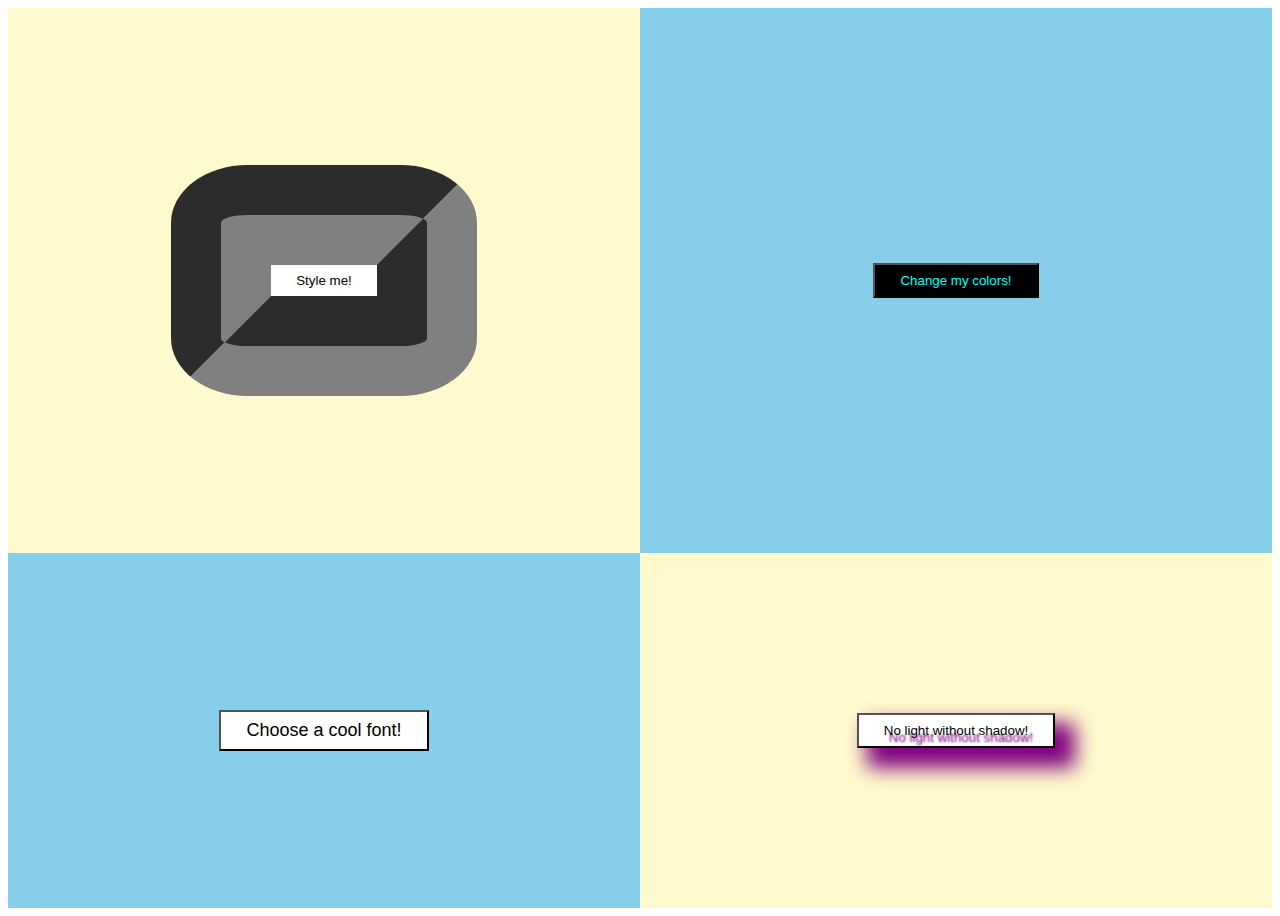
<file: css-basics_button-styles/index.html>
<!DOCTYPE html>
<html lang="en">
  <head>
    <meta charset="utf-8" />
    <meta
      name="viewport"
      content="width=device-width, initial-scale=1, shrink-to-fit=no"
    />
    <title>HTML & CSS</title>
    <link rel="stylesheet" href="./css/styles.css" />
  </head>
  <body>
    <!-- Don't worry about the HTML, you don't need to change anything here -->
    <section><button class="button1">Style me!</button></section>
    <section class="skyblue">
      <button class="button2">Change my colors!</button>
    </section>
    <section class="skyblue">
      <button class="button3">Choose a cool font!</button>
    </section>
    <section><button class="button4">No light without shadow!</button></section>
  </body>
</html>
</file>
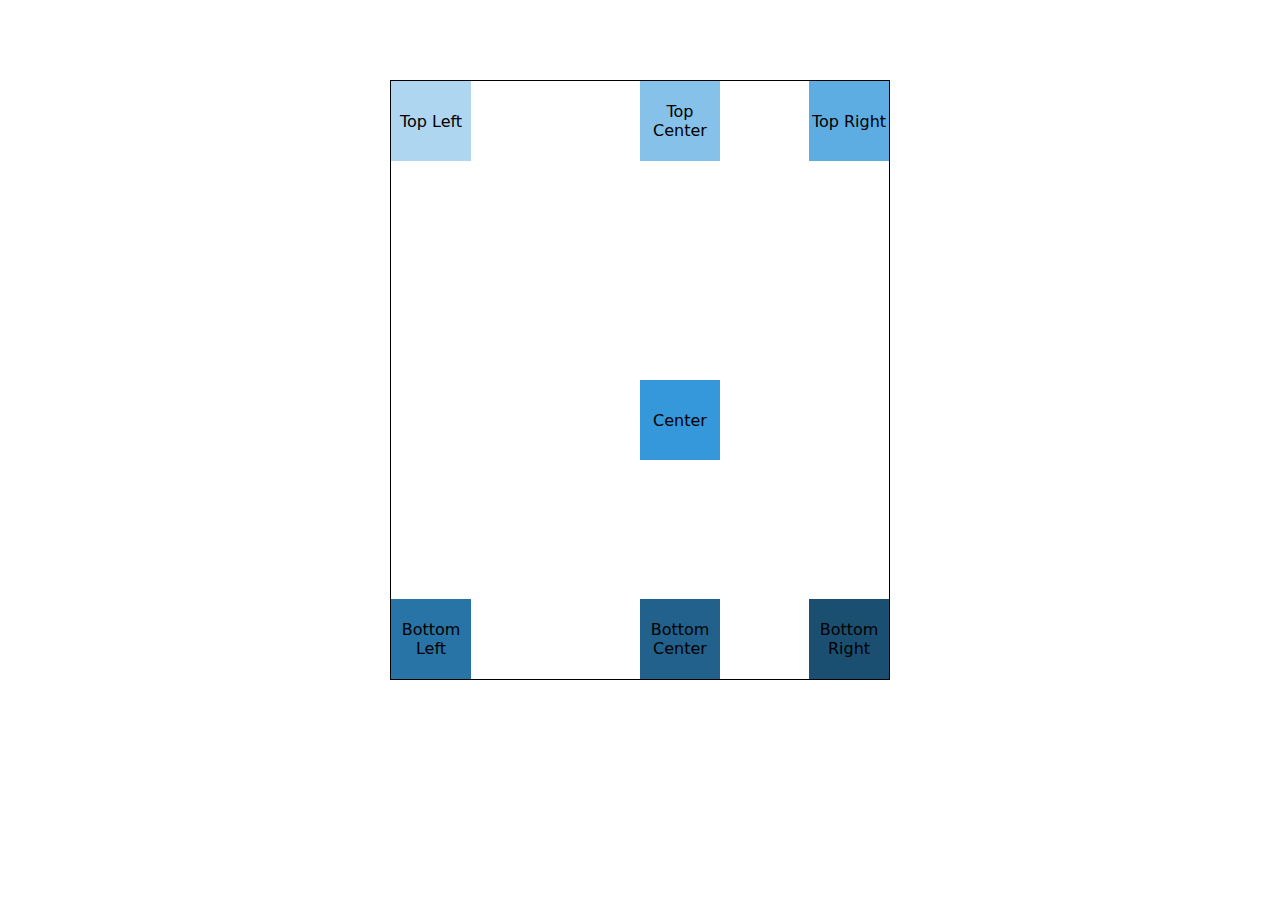
<file: css-positioning_absolute/index.html>
<!DOCTYPE html>
<html lang="en">
  <head>
    <meta charset="utf-8" />
    <meta
      name="viewport"
      content="width=device-width, initial-scale=1, shrink-to-fit=no"
    />
    <title>HTML & CSS</title>
    <link rel="stylesheet" href="./css/styles.css" />
  </head>
  <body>
    <!-- You do not need to change the HTML code for this exercise! -->
    <main>
      <div class="box box--top-left">Top Left</div>
      <div class="box box--top-center">Top Center</div>
      <div class="box box--top-right">Top Right</div>
      <div class="box box--center">Center</div>
      <div class="box box--bottom-left">Bottom Left</div>
      <div class="box box--bottom-center">Bottom Center</div>
      <div class="box box--bottom-right">Bottom Right</div>
    </main>
  </body>
</html>
</file>
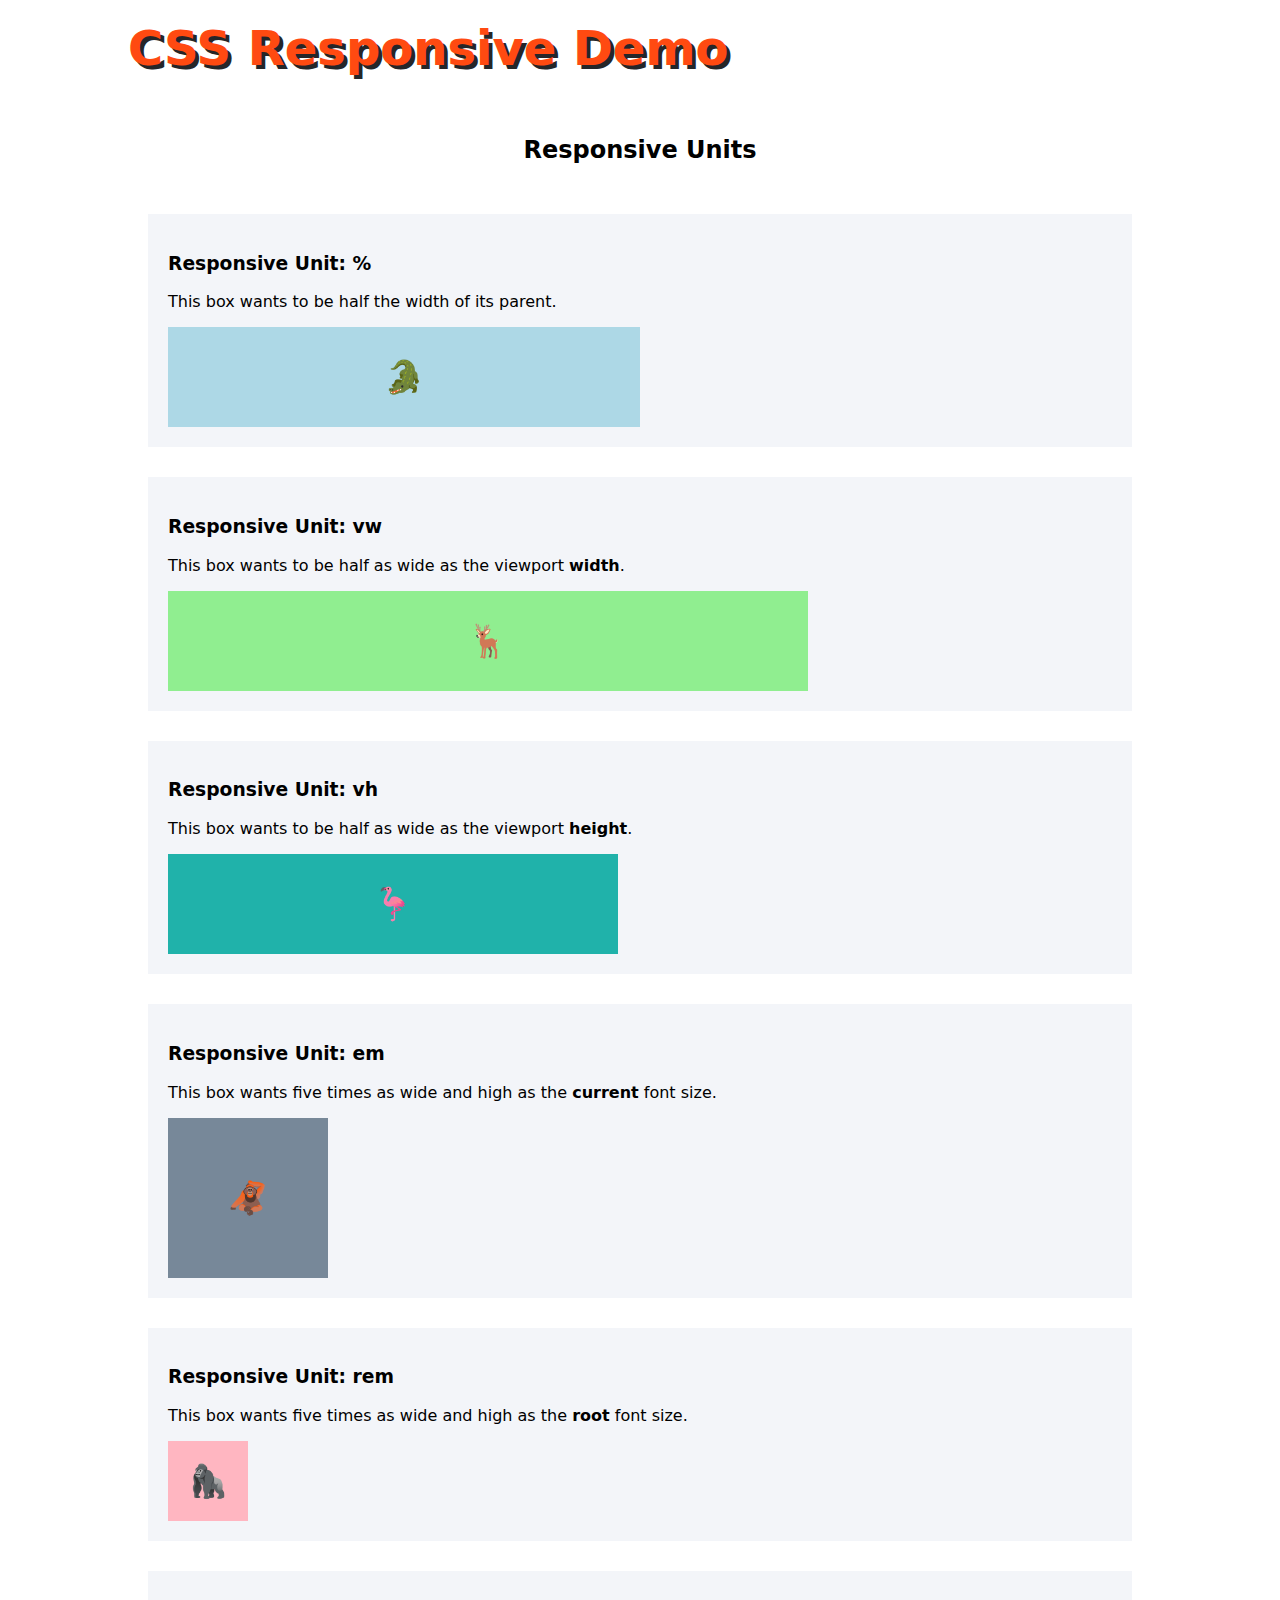
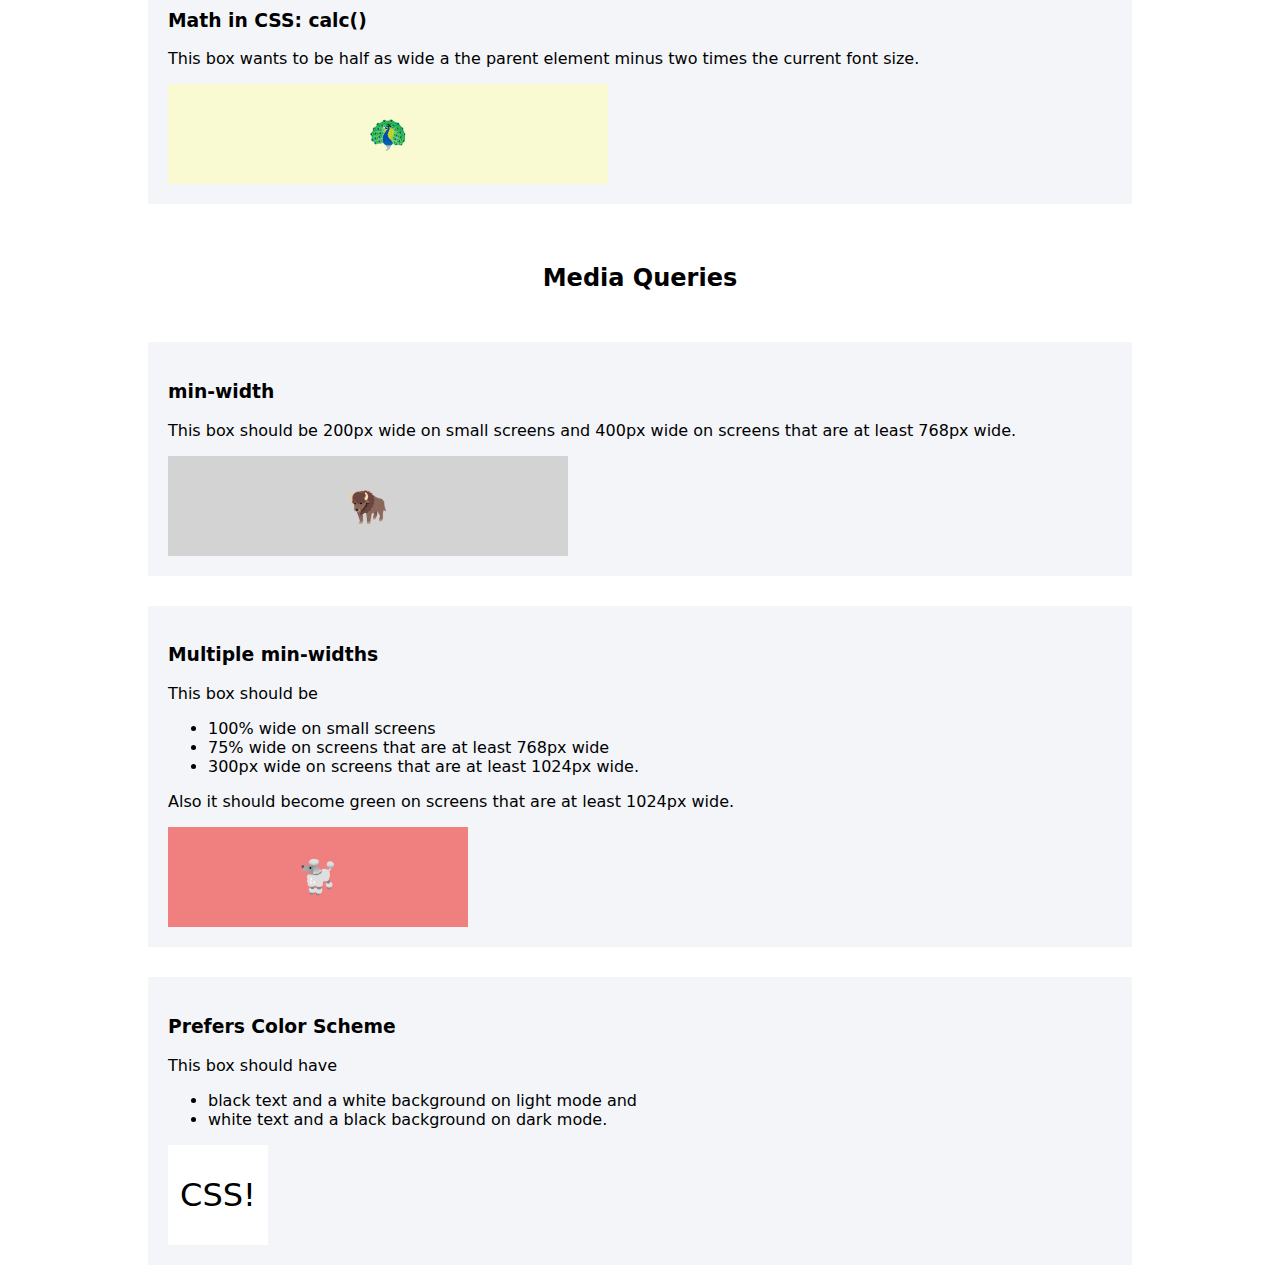
<file: css-responsive-demo/index.html>
<!DOCTYPE html>
<html lang="en">
  <head>
    <meta charset="utf-8" />
    <meta
      name="viewport"
      content="width=device-width, initial-scale=1, shrink-to-fit=no"
    />
    <title>HTML & CSS</title>
    <link rel="stylesheet" href="./css/styles.css" />
  </head>
  <body>
    <main>
      <h1>CSS Responsive Demo</h1>

      <section class="playground">
        <h2>Responsive Units</h2>
        <section class="section">
          <h3>Responsive Unit: %</h3>
          <p>This box wants to be half the width of its parent.</p>
          <div class="box box--percent">🐊</div>
        </section>

        <section class="section">
          <h3>Responsive Unit: vw</h3>
          <p>This box wants to be half as wide as the viewport <b>width</b>.</p>
          <div class="box box--vw">🦌</div>
        </section>

        <section class="section">
          <h3>Responsive Unit: vh</h3>
          <p>
            This box wants to be half as wide as the viewport <b>height</b>.
          </p>
          <div class="box box--vh">🦩</div>
        </section>

        <section class="section">
          <h3>Responsive Unit: em</h3>
          <p>
            This box wants five times as wide and high as the
            <b>current</b> font size.
          </p>
          <div class="box box--em">🦧</div>
        </section>

        <section class="section">
          <h3>Responsive Unit: rem</h3>
          <p>
            This box wants five times as wide and high as the <b>root</b> font
            size.
          </p>
          <div class="box box--rem">🦍</div>
        </section>

        <section class="section">
          <h3>Math in CSS: calc()</h3>
          <p>
            This box wants to be half as wide a the parent element minus two
            times the current font size.
          </p>
          <div class="box box--calc">🦚</div>
        </section>
      </section>
      <section class="playground">
        <h2>Media Queries</h2>

        <section class="section">
          <h3>min-width</h3>
          <p>
            This box should be 200px wide on small screens and 400px wide on
            screens that are at least 768px wide.
          </p>
          <div class="box box--min-width">🦬</div>
        </section>

        <section class="section">
          <h3>Multiple min-widths</h3>
          <p>This box should be</p>
          <ul>
            <li>100% wide on small screens</li>
            <li>75% wide on screens that are at least 768px wide</li>
            <li>300px wide on screens that are at least 1024px wide.</li>
          </ul>
          <p>
            Also it should become green on screens that are at least 1024px
            wide.
          </p>
          <div class="box box--min-width-2">🐩</div>
        </section>

        <section class="section">
          <h3>Prefers Color Scheme</h3>
          <p>This box should have</p>
          <ul>
            <li>black text and a white background on light mode and</li>
            <li>white text and a black background on dark mode.</li>
          </ul>
          <div class="box box--color-scheme">CSS!</div>
        </section>
      </section>
    </main>
  </body>
</html>
</file>
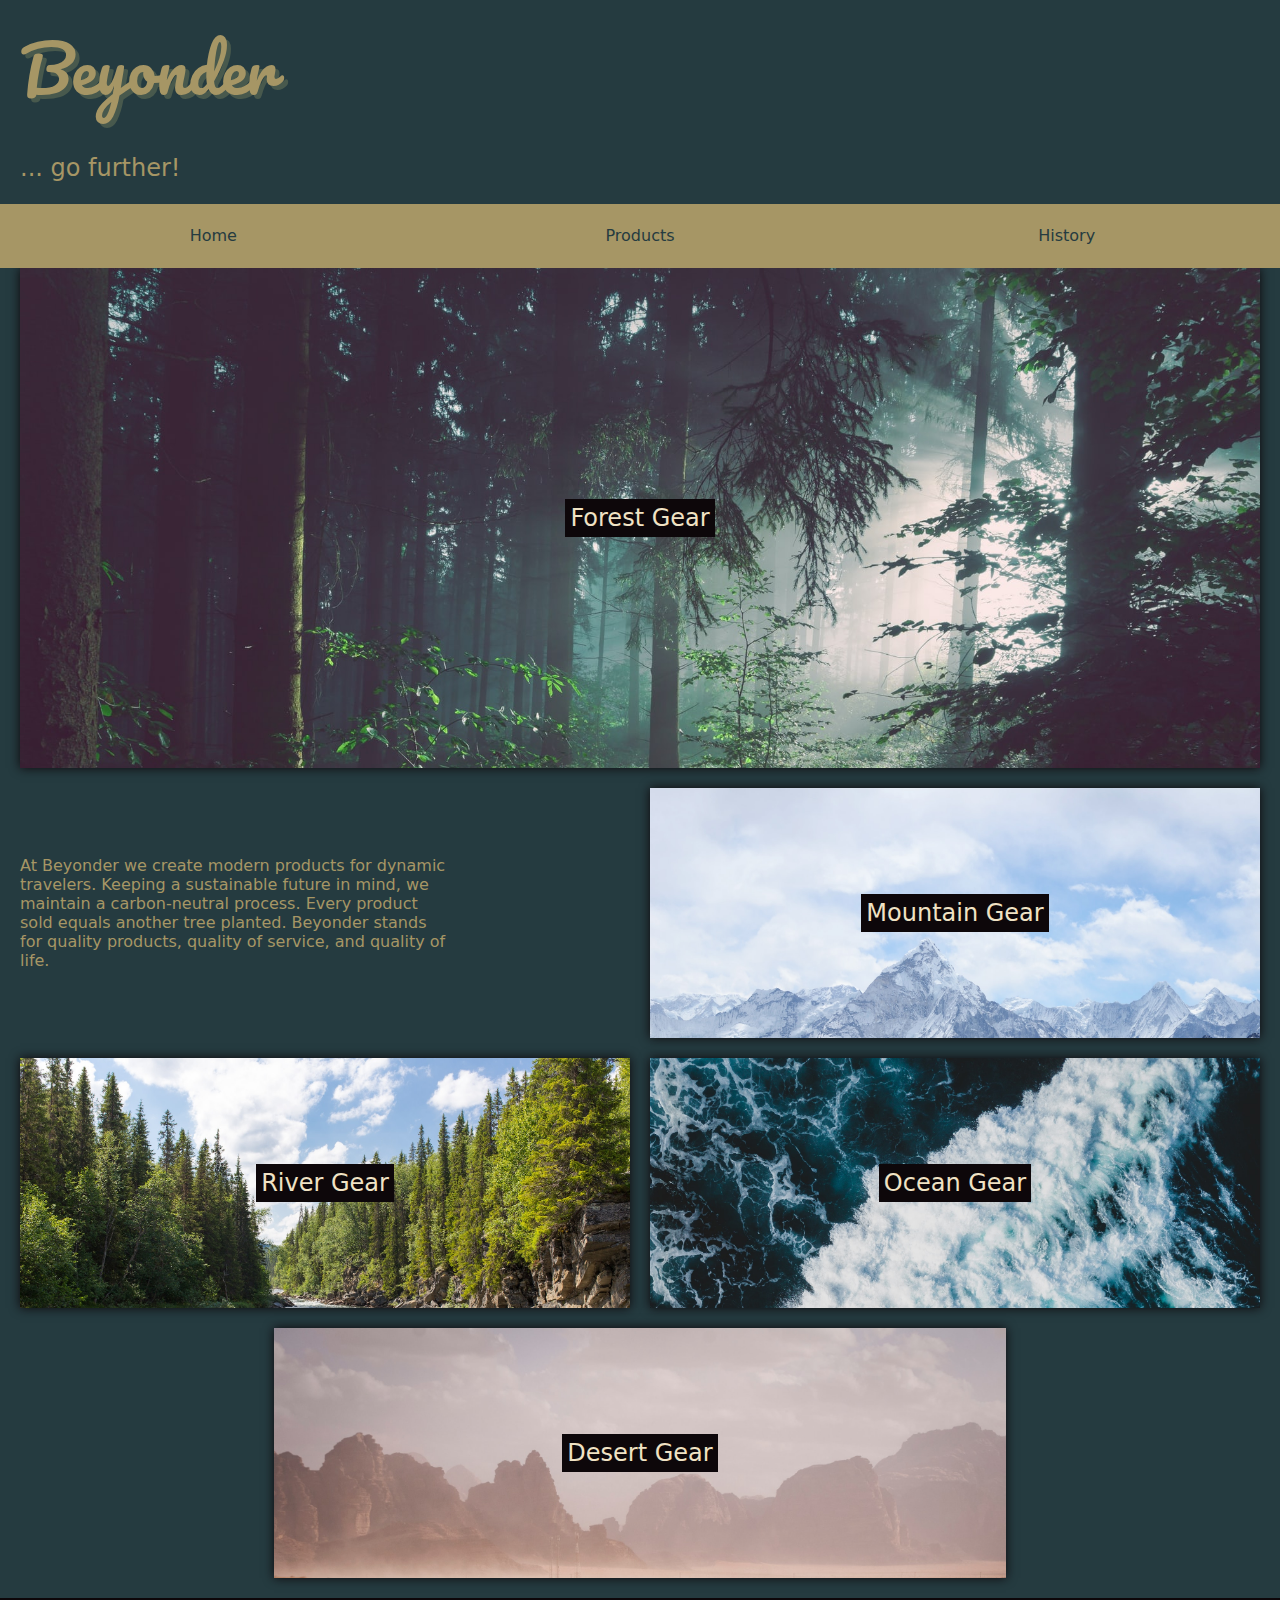
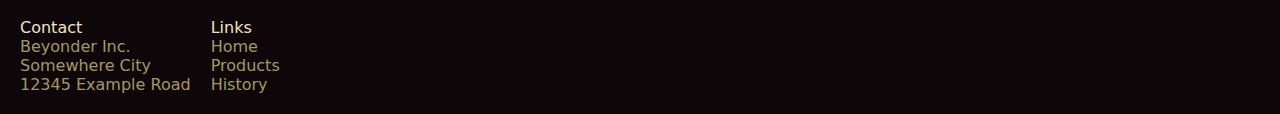
<file: css-responsive_responsive-website/index.html>
<!DOCTYPE html>
<html lang="en">
  <head>
    <meta charset="utf-8" />
    <meta
      name="viewport"
      content="width=device-width, initial-scale=1, shrink-to-fit=no"
    />
    <title>HTML & CSS</title>
    <link rel="stylesheet" href="./css/styles.css" />
  </head>
  <body>
    <header class="main-header">
      <p class="header-brand">Beyonder</p>
      <p class="header-text">... go further!</p>
    </header>
    <nav class="navbar">
      <a class="navbar-link" href="#">Home</a>
      <a class="navbar-link" href="#">Products</a>
      <a class="navbar-link" href="#">History</a>
    </nav>
    <main class="main-content">
      <section class="card-section">
        <article class="product-card --forest">
          <a class="card-title" href="#">Forest Gear</a>
        </article>
        <p class="intro-text">
          At Beyonder we create modern products for dynamic travelers. Keeping a
          sustainable future in mind, we maintain a carbon-neutral process.
          Every product sold equals another tree planted. Beyonder stands for
          quality products, quality of service, and quality of life.
        </p>
        <article class="product-card --mountain">
          <a class="card-title" href="#">Mountain Gear</a>
        </article>
        <article class="product-card --river">
          <a class="card-title" href="#">River Gear</a>
        </article>
        <article class="product-card --ocean">
          <a class="card-title" href="#">Ocean Gear</a>
        </article>
        <article class="product-card --desert">
          <a class="card-title" href="#">Desert Gear</a>
        </article>
      </section>
    </main>
    <footer class="main-footer">
      <div class="contact-details">
        <p>Contact</p>
        <p>Beyonder Inc.</p>
        <p>Somewhere City</p>
        <p>12345 Example Road</p>
      </div>
      <nav class="footer-nav">
        <p>Links</p>
        <a class="footer-link" href="#">Home</a>
        <a class="footer-link" href="#">Products</a>
        <a class="footer-link" href="#">History</a>
      </nav>
    </footer>
  </body>
</html>
</file>
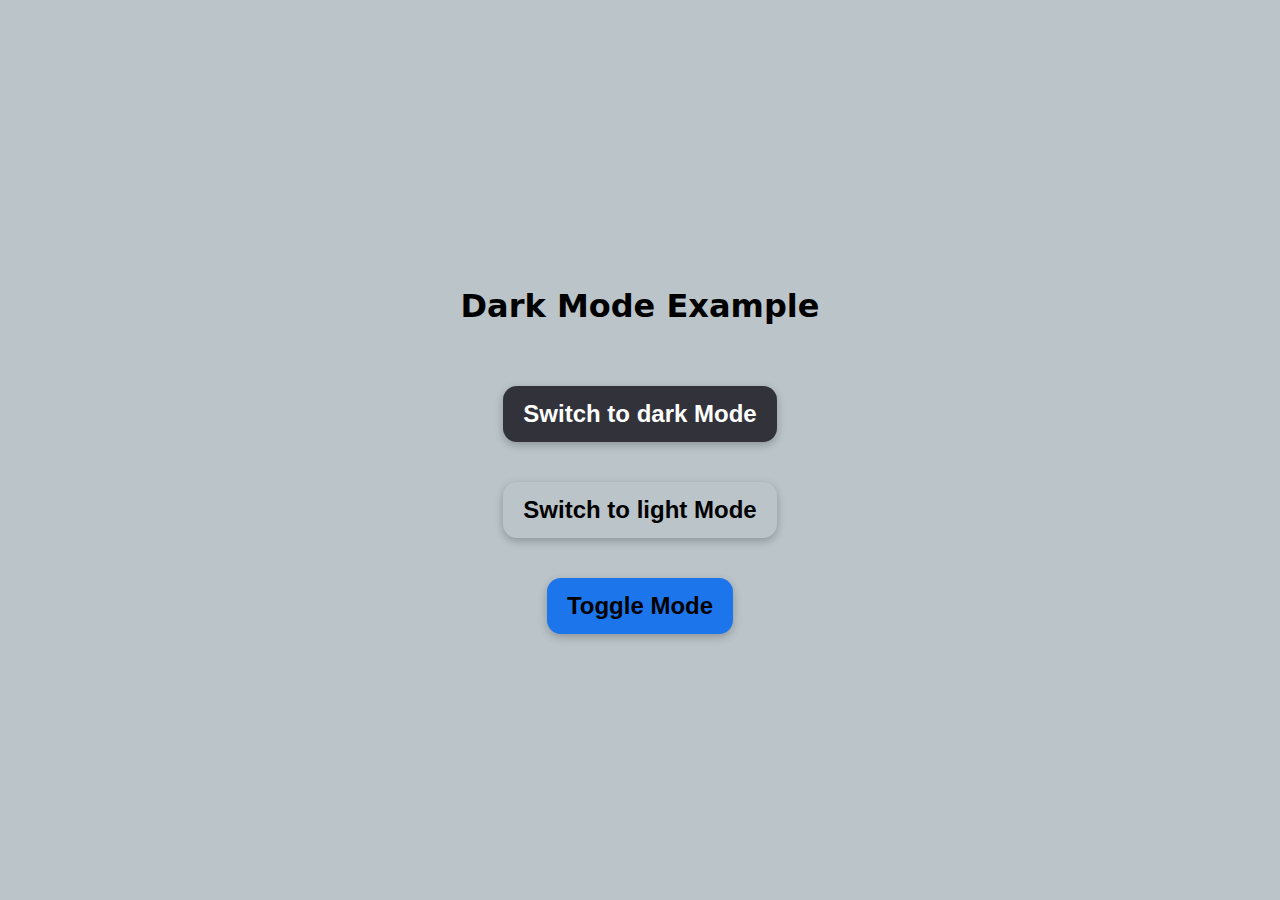
<file: js-basics_dark-mode/index.html>
<!DOCTYPE html>
<html lang="en">
  <head>
    <meta charset="utf-8" />
    <meta
      name="viewport"
      content="width=device-width, initial-scale=1, shrink-to-fit=no"
    />
    <title>HTML & CSS & JS</title>
    <link rel="stylesheet" href="./css/styles.css" />
  </head>
  <body data-js="body">
    <h1>Dark Mode Example</h1>
    <button class="button button--dark" data-js="dark-mode-button">
      Switch to dark Mode
    </button>
    <button class="button button--light" data-js="light-mode-button">
      Switch to light Mode
    </button>
    <button class="button button--toggle" data-js="toggle-button">
      Toggle Mode
    </button>
  </body>
  <script src="./js/index.js"></script>
</html>
</file>
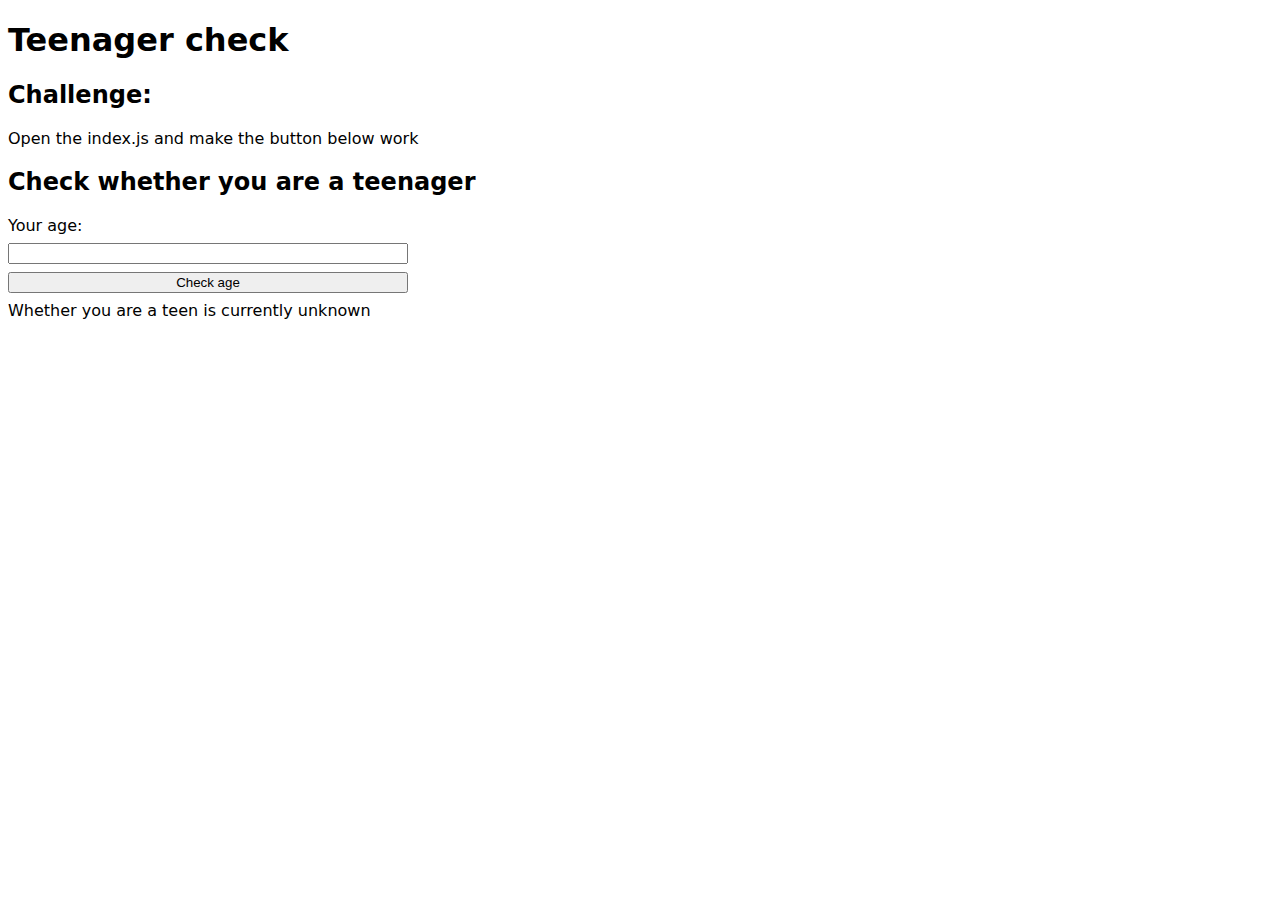
<file: js-conditions-and-booleans/index.html>
<!DOCTYPE html>
<html lang="en">
  <head>
    <meta charset="utf-8" />
    <meta
      name="viewport"
      content="width=device-width, initial-scale=1, shrink-to-fit=no"
    />
    <title>Teenager check</title>
    <link rel="stylesheet" href="./css/styles.css" />
    <script src="./js/index.js" defer></script>
  </head>
  <body>
    <header>
      <h1>Teenager check</h1>
    </header>
    <main>
      <h2>Challenge:</h2>
      <p>Open the index.js and make the button below work</p>
      <h2 id="teenager-check-heading">Check whether you are a teenager</h2>
      <form aria-labelledby="teenager-check-heading">
        <label for="age">Your age:</label>
        <input data-js="age-input" id="age" type="number" />
        <button data-js="age-button" type="button">Check age</button>
        <output data-js="age-output">Whether you are a teen is currently unknown</output>
      </form>
    </main>
  </body>
</html>
</file>
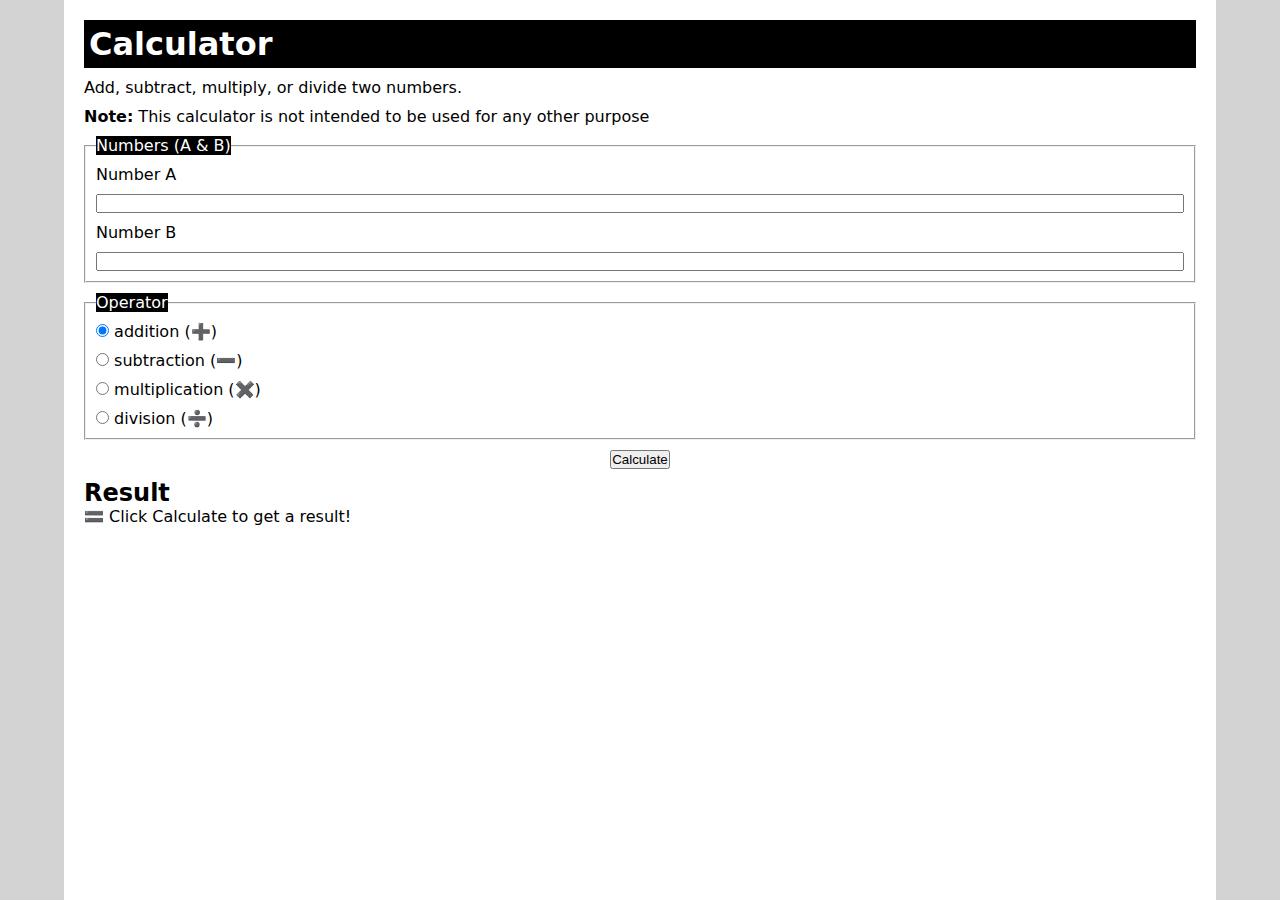
<file: js-forms_calculator/index.html>
<!DOCTYPE html>
<html lang="en">
  <head>
    <meta charset="utf-8" />
    <meta
      name="viewport"
      content="width=device-width, initial-scale=1, shrink-to-fit=no"
    />
    <title>HTML Forms</title>
    <link rel="stylesheet" href="./css/styles.css" />
    <script src="./js/index.js" defer></script>
  </head>
  <body>
    <main>
      <h1>Calculator</h1>
      <p>Add, subtract, multiply, or divide two numbers.</p>
      <p>
        <strong>Note:</strong> This calculator is not intended to be used for
        any other purpose
      </p>
      <form data-js="form">
        <fieldset>
          <legend>Numbers (A & B)</legend>

          <label for="number-a">Number A</label>
          <input type="number" name="numberA" id="number-a" />

          <label for="number-b">Number B</label>
          <input type="number" name="numberB" id="number-b" />
        </fieldset>

        <fieldset>
          <legend>Operator</legend>

          <label for="addition">
            <input
              type="radio"
              name="operator"
              id="addition"
              value="addition"
              checked
            />
            addition (➕)
          </label>

          <label for="subtraction">
            <input
              type="radio"
              name="operator"
              id="subtraction"
              value="subtraction"
            />
            subtraction (➖)
          </label>

          <label for="multiplication">
            <input
              type="radio"
              name="operator"
              id="multiplication"
              value="multiplication"
            />
            multiplication (✖️)
          </label>

          <label for="division">
            <input
              type="radio"
              name="operator"
              id="division"
              value="division"
            />
            division (➗)
          </label>
        </fieldset>

        <button type="submit">Calculate</button>
      </form>
      <section>
        <h2>Result</h2>
        <p>🟰 <span data-js="result">Click Calculate to get a result!</span></p>
      </section>
    </main>
  </body>
</html>
</file>
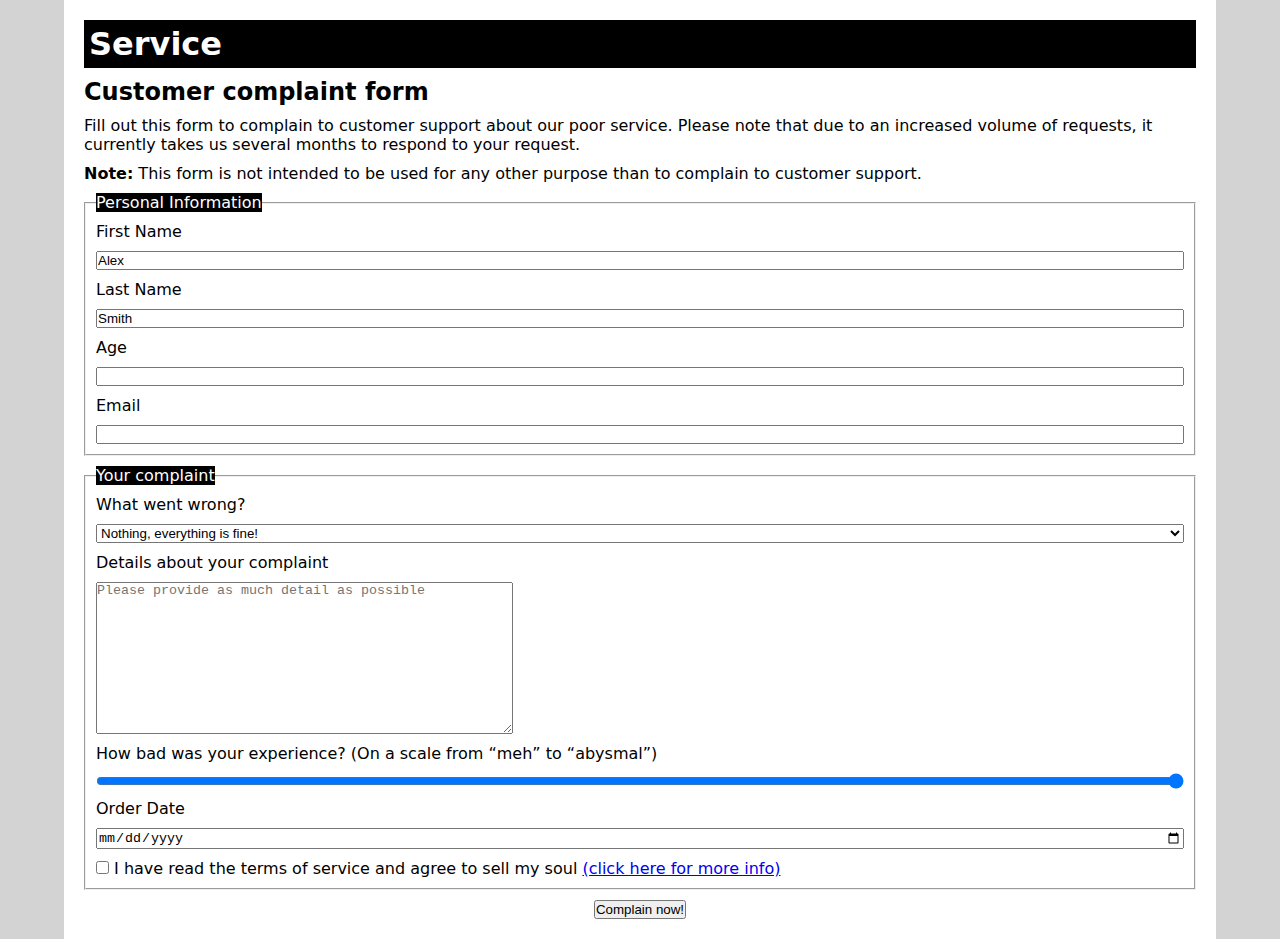
<file: js-forms_checkbox-input/index.html>
<!DOCTYPE html>
<html lang="en">
  <head>
    <meta charset="utf-8" />
    <meta
      name="viewport"
      content="width=device-width, initial-scale=1, shrink-to-fit=no"
    />
    <title>HTML Forms</title>
    <link rel="stylesheet" href="./css/styles.css" />
    <script src="./js/index.js" defer></script>
  </head>
  <body>
    <main>
      <h1>Service</h1>
      <h2>Customer complaint form</h2>
      <p>
        Fill out this form to complain to customer support about our poor
        service. Please note that due to an increased volume of requests, it
        currently takes us several months to respond to your request.
      </p>
      <p>
        <strong>Note:</strong> This form is not intended to be used for any
        other purpose than to complain to customer support.
      </p>
      <form data-js="form">
        <fieldset>
          <legend>Personal Information</legend>
          <label for="first-name">First Name</label>
          <input
            type="text"
            name="firstName"
            id="first-name"
            placeholder="Your first name"
            value="Alex"
          />

          <label for="last-name">Last Name</label>
          <input
            type="text"
            name="lastName"
            id="last-name"
            placeholder="Your last name"
            value="Smith"
          />

          <label for="age">Age</label>
          <input type="number" name="age" id="age" min="16" max="200" />

          <label for="email">Email</label>
          <input type="email" name="email" id="email" />
        </fieldset>

        <fieldset>
          <legend>Your complaint</legend>
          <label for="complaint">What went wrong?</label>
          <select name="complaint" id="complaint">
            <option value="nothing" selected>
              Nothing, everything is fine!
            </option>
            <option value="personal">It's me, not you!</option>
            <option value="broken">
              My product is broken, can you fix it?
            </option>
          </select>

          <label for="details">Details about your complaint</label>
          <textarea
            name="details"
            id="details"
            rows="10"
            cols="50"
            placeholder="Please provide as much detail as possible"
          ></textarea>

          <label for="badness"
            >How bad was your experience? (On a scale from <q>meh</q> to
            <q>abysmal</q>)
          </label>
          <input
            id="badness"
            name="badness"
            type="range"
            min="1"
            max="100"
            value="100"
          />

          <label for="order-date">Order Date</label>
          <input type="date" name="orderDate" id="order-date" />

          <label for="tos">
            <input type="checkbox" name="tos" id="tos" />
            I have read the terms of service and agree to sell my soul
            <a
              href="https://www.youtube.com/watch?v=dQw4w9WgXcQ"
              target="_blank"
              rel="noreferrer noopener"
            >
              (click here for more info)
            </a>
          </label>
          <div data-js="tos-error" class="error">
            Please agree to our terms of service to continue.
          </div>
          <div data-js="success" class="success">
            Complaint successfully submitted!
          </div>
        </fieldset>

        <button type="submit">Complain now!</button>
      </form>
    </main>
  </body>
</html>
</file>
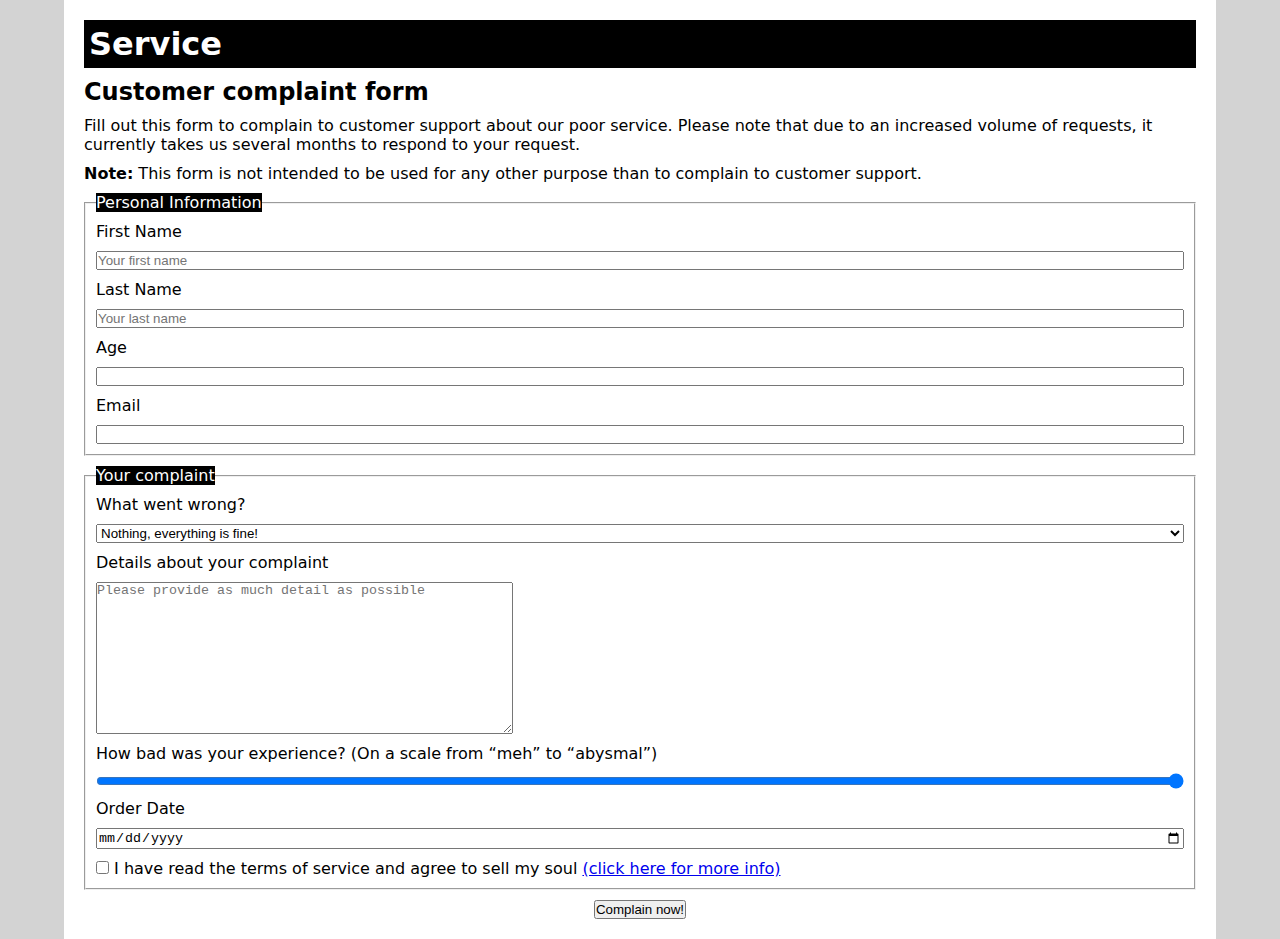
<file: js-forms_handle-form-submit/index.html>
<!DOCTYPE html>
<html lang="en">
  <head>
    <meta charset="utf-8" />
    <meta
      name="viewport"
      content="width=device-width, initial-scale=1, shrink-to-fit=no"
    />
    <title>HTML Forms</title>
    <link rel="stylesheet" href="./css/styles.css" />
    <script src="./js/index.js" defer></script>
  </head>
  <body>
    <main>
      <h1>Service</h1>
      <h2>Customer complaint form</h2>
      <p>
        Fill out this form to complain to customer support about our poor
        service. Please note that due to an increased volume of requests, it
        currently takes us several months to respond to your request.
      </p>
      <p>
        <strong>Note:</strong> This form is not intended to be used for any
        other purpose than to complain to customer support.
      </p>
      <form data-js="form">
        <fieldset>
          <legend>Personal Information</legend>
          <label for="first-name">First Name</label>
          <input
            type="text"
            name="firstName"
            id="first-name"
            placeholder="Your first name"
          />

          <label for="last-name">Last Name</label>
          <input
            type="text"
            name="lastName"
            id="last-name"
            placeholder="Your last name"
          />

          <label for="age">Age</label>
          <input type="number" name="age" id="age" min="16" max="200" />

          <label for="email">Email</label>
          <input type="email" name="email" id="email" />
        </fieldset>

        <fieldset>
          <legend>Your complaint</legend>
          <label for="complaint">What went wrong?</label>
          <select name="complaint" id="complaint">
            <option value="nothing" selected>
              Nothing, everything is fine!
            </option>
            <option value="personal">It's me, not you!</option>
            <option value="broken">
              My product is broken, can you fix it?
            </option>
          </select>

          <label for="details">Details about your complaint</label>
          <textarea
            name="details"
            id="details"
            rows="10"
            cols="50"
            placeholder="Please provide as much detail as possible"
          ></textarea>

          <label for="badness"
            >How bad was your experience? (On a scale from <q>meh</q> to
            <q>abysmal</q>)
          </label>
          <input
            id="badness"
            name="badness"
            type="range"
            min="1"
            max="100"
            value="100"
          />

          <label for="order-date">Order Date</label>
          <input type="date" name="orderDate" id="order-date" />

          <label for="tos">
            <input type="checkbox" name="tos" id="tos" />
            I have read the terms of service and agree to sell my soul
            <a
              href="https://www.youtube.com/watch?v=dQw4w9WgXcQ"
              target="_blank"
              rel="noreferrer noopener"
            >
              (click here for more info)
            </a>
          </label>
        </fieldset>

        <button type="submit">Complain now!</button>
      </form>
    </main>
  </body>
</html>
</file>
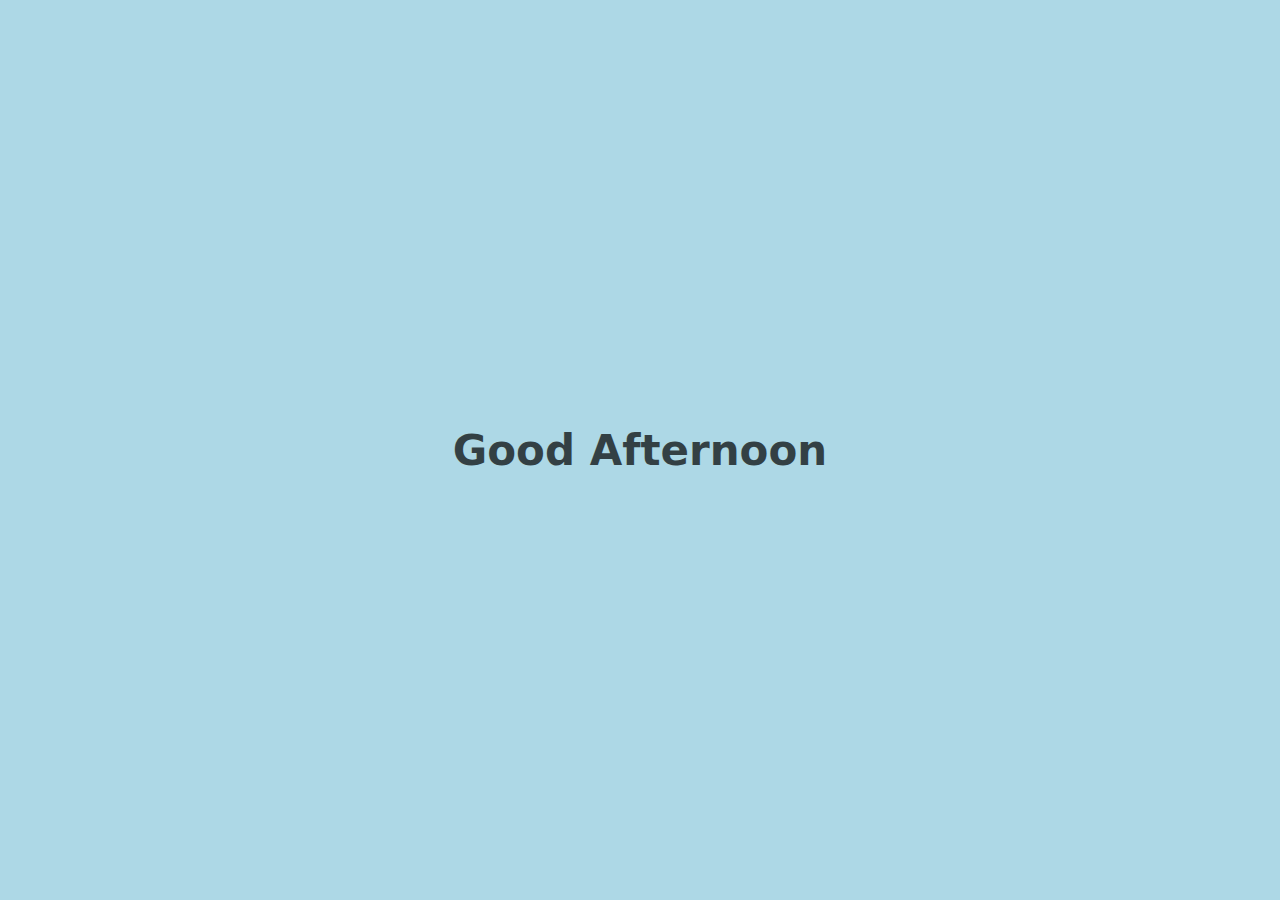
<file: js-functions-2_greeting-page/index.html>
<!DOCTYPE html>
<html lang="en">
  <head>
    <meta charset="utf-8" />
    <meta
      name="viewport"
      content="width=device-width, initial-scale=1, shrink-to-fit=no"
    />
    <title>HTML & CSS & JS</title>
    <link rel="stylesheet" href="./css/styles.css" />
  </head>
  <body>
    <h1 data-js="display">Good Morning</h1>
  </body>
  <script src="./js/index.js"></script>
</html>
</file>
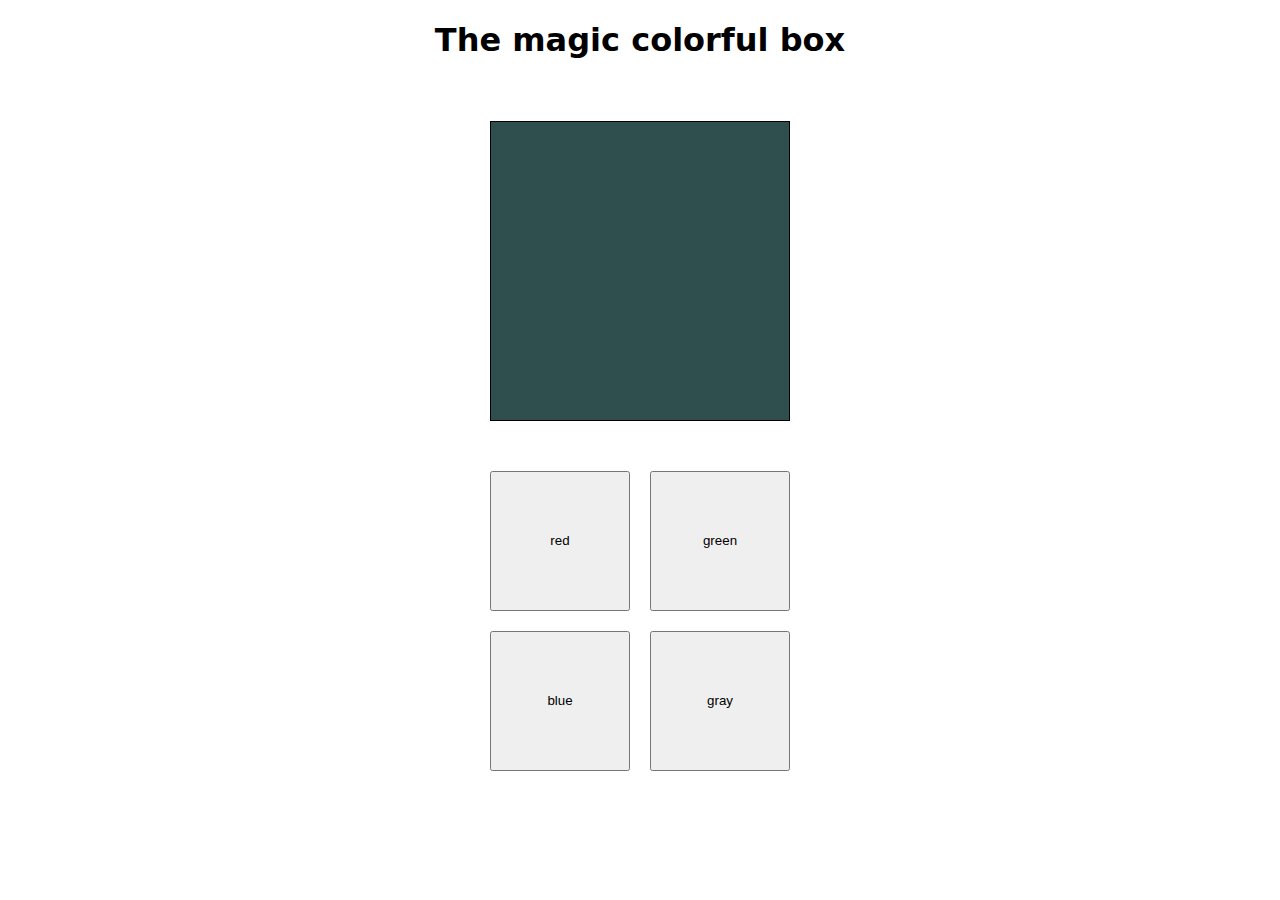
<file: js-functions_dom-manipulation/index.html>
<!DOCTYPE html>
<html lang="en">
  <head>
    <meta charset="utf-8" />
    <meta
      name="viewport"
      content="width=device-width, initial-scale=1, shrink-to-fit=no"
    />
    <title>HTML & CSS & JS</title>
    <link rel="stylesheet" href="./css/styles.css" />
    <script src="./js/index.js" defer></script>
  </head>
  <body>
    <header>
      <h1>The magic colorful box</h1>
    </header>
    <main>
      <div data-js="box" class="box gray"></div>
      <div class="button-container">
        <button data-js="js-red-button">red</button>
        <button data-js="js-green-button">green</button>
        <button data-js="js-blue-button">blue</button>
        <button data-js="js-gray-button">gray</button>
      </div>
    </main>
  </body>
</html>
</file>
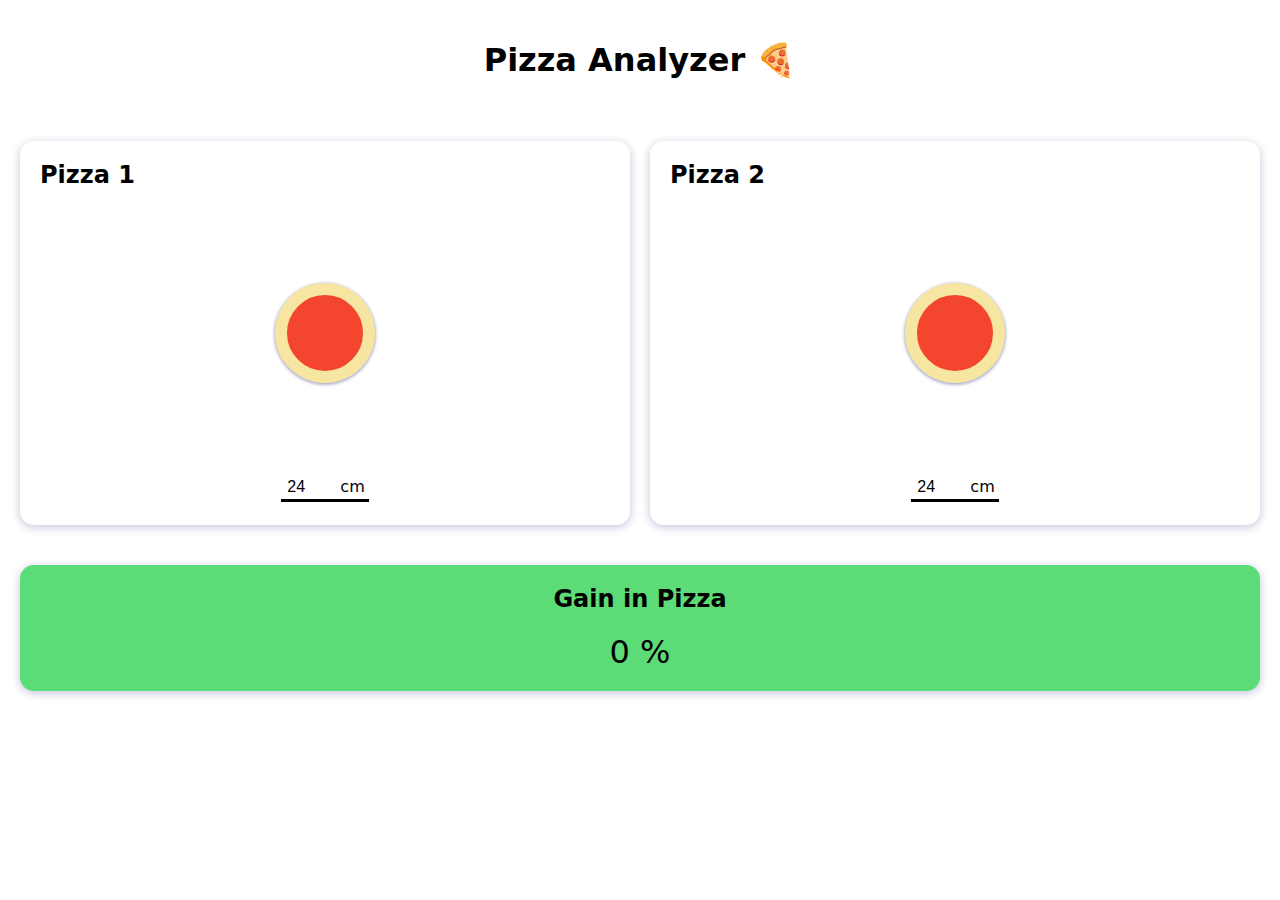
<file: js-functions_pizza-analyzer/index.html>
<!DOCTYPE html>
<html lang="en">
  <head>
    <meta charset="utf-8" />
    <meta
      name="viewport"
      content="width=device-width, initial-scale=1, shrink-to-fit=no"
    />
    <title>js-functions: Pizza Analyzer</title>
    <link rel="stylesheet" href="./css/styles.css" />
    <script src="./js/index.js" defer></script>
  </head>
  <body>
    <main>
      <h1>Pizza Analyzer 🍕</h1>
      <section class="pizza-section">
        <h2>Pizza 1</h2>
        <div class="pizza" data-js="pizza-1"></div>
        <p>
          <input
            type="number"
            class="pizza-input"
            data-js="pizza-input-1"
            value="24"
            aria-label="Input for first pizza diameter"
            min="0"
            max="55"
          /><span> cm</span>
        </p>
      </section>
      <section class="pizza-section">
        <h2>Pizza 2</h2>
        <div class="pizza" data-js="pizza-2"></div>
        <p>
          <input
            type="number"
            class="pizza-input"
            value="24"
            data-js="pizza-input-2"
            aria-label="Input for second pizza diameter"
            min="0"
            max="55"
          /><span> cm</span>
        </p>
      </section>
      <section class="output-display" data-js="output-section">
        <h2>Gain in Pizza</h2>
        <p><output data-js="output">0</output><span> %</span></p>
      </section>
    </main>
  </body>
</html>
</file>
<file: css-basics_button-styles/css/styles.css>
/* Please scroll down to the start of your exercise! */

* {
  box-sizing: border-box;
}

body {
  display: grid;
  grid-template-columns: 1fr 1fr;
  height: 100vh;
}

section {
  background-color: lemonchiffon;
  display: grid;
  place-items: center;
}

.skyblue {
  background-color: skyblue;
}

button {
  background-color: white;
  padding: 8px 25px;
}

/* Your exercise starts here */

/* Add your CSS styles below this line. Feel free to replace the comments with your code. Make sure not to put your code into the comments, because then nothing will happen. */

.button1 {
  /*Style me! Change my border, set a border radius or what you want to try out. :) */
  border: 100px solid gray;
  border-radius: 25%;
  border-style: groove;
}

.button2 {
  /*Style me! Change my color, or my background-color. Or both! You can test out different color modes here - like HEX, RGB, ... */
  color: aqua;
  background-color: black;
}

.button3 {
  /*Style me! You can test out changing the font, or font size, ...*/
  font-size: large;
  font-family:'Trebuchet MS', 'Lucida Sans Unicode', 'Lucida Grande', 'Lucida Sans', Arial, sans-serif;
}

.button4 {
  /*Style me! Can you add a shadow to this button? Maybe play around with the shadow properties, as well? You can even color the shadow, make it bigger or smaller, ... */
  box-shadow: 15px 15px 20px 5px purple;
  text-shadow: 5px 7px 2px purple;
}

/* Feel free to play around with other properties, as well. */
</file>
<file: css-positioning_absolute/css/styles.css>
*,
*::before,
*::after {
  box-sizing: border-box;
}

body {
  margin: 0;
  font-family: system-ui;
}

main {
  width: 500px;
  height: 600px;
  border: 1px solid black;
  margin: 5em auto;
  position: relative;
}

.box {
  display: flex;
  align-items: center;
  justify-content: center;
  height: 80px;
  width: 80px;
  text-align: center;
}

/**
 * Look at the selectors defined below.
 * Position each element, so that the placement matches 
 the name of the selector.
 * Adjust the rule-sets for each selector to satisfy the 
 name.
 *
 * @example
 * .box--top-left -> This element should be be placed 
 in the top, left corner.
 */

.box--top-left {
  background-color: #aed6f1;
  position: absolute;
  top: 0;
  left: 0;
}

.box--top-center {
  background-color: #85c1e9;
  position: absolute;
  top: 0;
  left: 50%;
}

.box--top-right {
  background-color: #5dade2;
  position: absolute;
  top: 0;
  right: 0;
}

.box--center {
  background-color: #3498db;
  position: absolute;
  top: 50%;
  left: 50%;
}

.box--bottom-left {
  background-color: #2874a6;
  position: absolute;
  bottom: 0;
  left: 0;

}

.box--bottom-center {
  background-color: #21618c;
  position: absolute;
  bottom: 0;
  left: 50%;
}

.box--bottom-right {
  background-color: #1b4f72;
  position: absolute;
  bottom: 0;
  right: 0;
}
</file>
<file: css-responsive-demo/css/styles.css>
/* ==[ PLAYGROUND Challenge! ]== */

/* This challenge includes several smaller challenges and allows you to
play around with the concepts you've learned. Read the instructions 
carefully. */

:root {
  /* Color Variables */

  --color-nemo: #ff4a11;
  --color-granite: #252629;
  --color-water-10: #f3f5f9;
  --color-foam: #ffffff;
}

*,
*::before,
*::after {
  box-sizing: border-box;
}

body {
  margin: 0;
  font-family: system-ui;

  background-color: var(--color-foam);
}

h1 {
  font-size: 3rem;
  width: 80%;
  margin: 20px auto;
  color: var(--color-nemo);
  text-shadow: 4px 4px var(--color-granite);
}

.playground {
  display: flex;
  flex-direction: column;
  align-items: center;
  margin: auto;
  padding: 20px;
  gap: 30px;

  width: 80%;
  min-height: 100vh;
}

.section {
  width: 100%;
  background-color: var(--color-water-10);
  padding: 20px;
}

.box {
  display: flex;
  justify-content: center;
  align-items: center;
  font-size: 32px;
}

/* Responsive Units */

.box--percent {
  background-color: lightblue;

  width: 50%;
  height: 100px;
}

.box--vw {
  background-color: lightgreen;

  width: 50vw;
  height: 100px;
}

.box--vh {
  background-color: lightseagreen;

  width: 50vh;
  height: 100px;
}

.box--em {
  background-color: lightslategrey;
  font-size: 32px;
  width: 5em; /* 5 * 32px => 160px */
  height: 5em;
}

.box--rem {
  background-color: lightpink;
  font-size: 32px;
  width: 5rem; /* 5 * 16px (root font size) => 80px */
  height: 5rem;
}

.box--calc {
  background-color: lightgoldenrodyellow;
  font-size: 32px;
  width: calc(50% - 2rem);
  height: 100px;
}

/* Media Queries */

.box--min-width {
  background-color: lightgrey;
  width: 200px;
  height: 100px;
}

@media (min-width: 768px) {
  .box--min-width {
    width: 400px;
  }
}

.box--min-width-2 {
  background-color: lightcoral;
  width: 100%;
  height: 100px;
}

@media (min-width: 768px) {
  .box--min-width-2 {
    width: 75%;
  }
}

@media (min-width: 1024px) {
  .box--min-width-2 {
    width: 300px;
  }
}

.box--color-scheme {
  background-color: white;
  color: black;
  width: 100px;
  height: 100px;
}

@media (prefers-color-scheme: dark) {
  .box--color-scheme {
    background-color: black;
    color: white;
  }
}
</file>
<file: css-responsive_responsive-website/css/styles.css>
/* ==[ ATTENTION! ]== */

/* I've made use of native CSS variables and calculations to give you an idea
of how they work and how they can be useful. You don't need to adjust these
to complete the challenge. Feel free to take a look, then scroll down to
the start of the introduction. */

@import "fonts.css";

:root {
  /* Color Variables */

  --inky-black: #0d070a;
  --forest-green: #48594d;
  --navy-blue: #253b40;
  --dark-beige: #a69665;
  --rust-orange: #bf754b;
  --eggshell-white: #f0e2c4;

  /* Unit Variables*/

  --gap: 20px;

  --header-brand: 4rem;
  --header-brand-line-height: 7rem;

  --header-text: 1.5rem;
  --header-text-line-height: 2rem;

  --regular-text: 1rem;
  --regular-line-height: 1.5rem;

  /* Calculations */

  /* Calculating the header height */
  --header-height: calc(
    var(--header-brand-line-height) + var(--header-text-line-height) +
      (3 * var(--gap))
  );

  /* Calculating the nav height */
  --nav-height: calc(var(--regular-line-height) + (2 * var(--gap)));

  /* Calculating the exact margin required to put the main content
    right under the header and nav*/
  --main-content-margin-top: calc(var(--header-height) + var(--nav-height));
}

/* ==[ INTRODUCTION ]== */

/* !-- In short: Look at the selectors, then scroll down to the bottom of the file. 
Write your media queries there. --! */

/* Hint 1: Investigate! Take a good, long look at the previews to find out 
which elements need to change at what point. It's always useful to change
the size of your viewport or to take a look at the dev tools.
Your solution doesn't need to be pixel-perfect. If it looks close enough,
it's fine. Your main objective is to understand the concept of media queries.
Once you feel ready to write your media queries, scroll down further to where
you'll find the prompts to write your code.*/

/* Hint 2: You do NOT need to change the HTML to complete this challenge. */

/* Hint 3: Sometimes small changes lead to BIG results. */

/* Hint 4: Maybe you need a special selector to make changes to just one
element at some point. Perhaps take another look at your CSS Selectors handout
if you're unsure. */

*,
*::before,
*::after {
  box-sizing: border-box;
  padding: 0;
  margin: 0;
}

body {
  font-family: system-ui;
  background-color: var(--forest-green);
}

/* Header & Navigation */

.main-header {
  position: fixed;
  top: 0;
  width: 100%;
  background-color: var(--navy-blue);
}

.header-brand {
  padding: var(--gap);
  color: var(--dark-beige);
  font-family: "Pacifico";
  font-size: var(--header-brand);
  line-height: var(--header-brand-line-height);
  text-shadow: 4px 4px var(--forest-green);
}

.header-text {
  padding: 0 0 var(--gap) var(--gap);
  color: var(--dark-beige);
  font-size: var(--header-text);
  line-height: var(--header-text-line-height);
}

.navbar {
  display: flex;
  justify-content: space-around;
  position: fixed;
  top: var(--header-height);
  width: 100%;
  background-color: var(--dark-beige);
}

.navbar-link {
  padding: var(--gap);
  color: var(--navy-blue);
  width: 100%;
  text-decoration: none;
  text-align: center;
  font-size: var(--regular-text);
  line-height: var(--regular-line-height);
}

.navbar-link:hover {
  color: var(--inky-black);
  background-color: var(--eggshell-white);
}

/* Page Content */
/* Note: understanding what main-content and card-section do is
fairly essential to completing this challenge. */

.main-content {
  margin-top: var(--main-content-margin-top);
  padding: var(--gap) 0 var(--gap) 0;
  background: var(--navy-blue);
}

.intro-text {
  color: var(--dark-beige);
  font-size: var(--regular-text);
  line-height: var(--regular-text-line-height);
  width: 70%;
}

.card-section {
  width: 100%;
  display: flex;
  align-items: center;
  gap: var(--gap);
  flex-direction: column;
}

/* Product Card + Backgrounds */

.product-card {
  display: flex;
  justify-content: center;
  align-items: center;
  width: 70%;
  height: 250px;
  font-size: 1.5rem;
  box-shadow: 0px 0px 10px 0px var(--inky-black);
}

.--forest {
  background-image: url("../img/forest.jpg");
  background-size: cover;
}

.--mountain {
  background-image: url("../img/mountain.jpg");
  background-size: cover;
}

.--river {
  background-image: url("../img/river.jpg");
  background-size: cover;
}

.--ocean {
  background-image: url("../img/ocean.jpg");
  background-size: cover;
}

.--desert {
  background-image: url("../img/desert.jpg");
  background-size: cover;
}

.card-title {
  padding: calc(var(--gap) / 4);
  text-decoration: none;
  color: var(--eggshell-white);
  background-color: var(--inky-black);
}

.card-title:hover {
  color: var(--inky-black);
  background-color: var(--eggshell-white);
}

/* Footer */

.main-footer {
  display: flex;
  gap: var(--gap);
  background: var(--inky-black);
  padding: var(--gap);
}

.footer-nav {
  display: flex;
  flex-direction: column;
}

.footer-link {
  text-decoration: none;
  color: var(--dark-beige);
}

.footer-nav p:first-child {
  color: var(--eggshell-white);
}

.contact-details {
  display: flex;
  flex-direction: column;
  color: var(--dark-beige);
}

.contact-details p:first-child {
  color: var(--eggshell-white);
}

/* ==[ MEDIA QUERIES & BREAKPOINTS ]== */

/* Now it's your turn! Here we're using media queries to partially overwrite our
CSS when certain conditions that we declare are met - such as a certain viewport 
width, etc. */


/* Media Query Tablet */
/* --- */
@media (min-width: 900px) {
  .card-section {
    display: grid;
    grid-template-columns: 1fr 1fr;
    padding: 20px;
  }

  .product-card {
    width: 100%;
  }
}
/* --- */


/* Media Query Desktop */
/* --- */
@media (min-width: 1200px) {
  body, .navbar, .main-header {
    max-width: 1440px;
    margin: auto;
  }

  .card-section {
    display: grid;
    grid-template-columns: 1fr 1fr;
    padding: 0 20px;
  }

  .product-card {
    width: 100%;
  }

  .main-content {
    padding-top: 0;
  }

  .--forest {
    grid-column: span 2;
    height: 500px;
  }

  .--desert {
    grid-column: span 2;
    width: 59%;
    justify-self: center;
  }
}
/* --- */
</file>
<file: js-basics_dark-mode/css/styles.css>
*,
*::before,
*::after {
  box-sizing: border-box;
}

body {
  margin: 0;
  font-family: system-ui;
  display: flex;
  min-height: 100vh;
  flex-direction: column;
  align-items: center;
  justify-content: center;
  gap: 40px;
  background-color: #bac4c9;
  transition: 0.4s ease;
}

.dark {
  background-color: rgb(50, 51, 58);
  color: white;
}

.button {
  padding: 14px 20px;
  border: none;
  border-radius: 14px;
  font-weight: bold;
  font-size: 24px;
  box-shadow: rgba(0, 0, 0, 0.24) 0px 3px 8px;
}

.button:hover {
  background-color: rgb(92, 159, 247);
}

.button--light {
  background-color: #bac4c9;
  color: black;
}

.button--dark {
  background-color: rgb(50, 51, 58);
  color: white;
}

.button--toggle {
  background-color: rgb(28, 117, 235);
  color: black;
}

.hidden {
  display: none;
}
</file>
<file: js-conditions-and-booleans/css/styles.css>
*,
*::before,
*::after {
  box-sizing: border-box;
}

body {
  font-family: system-ui;
}

form {
  display: grid;
  gap: 8px;
  max-width: 400px;
}
</file>
<file: js-forms_calculator/css/styles.css>
*,
*::before,
*::after {
  box-sizing: border-box;
  margin: 0;
  padding: 0;
}

body {
  font-family: system-ui;
  background-color: lightgray;
}

main {
  display: flex;
  flex-direction: column;
  gap: 10px;
  margin: auto;
  padding: 20px;
  width: 90%;
  min-height: 100vh;
  background-color: white;
}

h1 {
  padding: 5px;
  background-color: black;
  color: white;
}

form {
  display: flex;
  flex-direction: column;
  gap: 10px;
}

fieldset {
  display: flex;
  flex-direction: column;
  gap: 10px;
  padding: 10px;
}

legend {
  background-color: black;
  color: white;
}

button {
  margin: auto;
  width: fit-content;
}

input[type="submit"] {
  margin: auto;
  width: fit-content;
}

textarea {
  width: fit-content;
}
</file>
<file: js-forms_checkbox-input/css/styles.css>
*,
*::before,
*::after {
  box-sizing: border-box;
  margin: 0;
  padding: 0;
}

body {
  font-family: system-ui;
  background-color: lightgray;
}

main {
  display: flex;
  flex-direction: column;
  gap: 10px;
  margin: auto;
  padding: 20px;
  width: 90%;
  min-height: 100vh;
  background-color: white;
}

h1 {
  padding: 5px;
  background-color: black;
  color: white;
}

form {
  display: flex;
  flex-direction: column;
  gap: 10px;
}

fieldset {
  display: flex;
  flex-direction: column;
  gap: 10px;
  padding: 10px;
}

legend {
  background-color: black;
  color: white;
}

button {
  margin: auto;
  width: fit-content;
}

input[type="submit"] {
  margin: auto;
  width: fit-content;
}

textarea {
  width: fit-content;
}

.error {
  color: red;
}

.success {
  color: green;
}
</file>
<file: js-forms_handle-form-submit/css/styles.css>
*,
*::before,
*::after {
  box-sizing: border-box;
  margin: 0;
  padding: 0;
}

body {
  font-family: system-ui;
  background-color: lightgray;
}

main {
  display: flex;
  flex-direction: column;
  gap: 10px;
  margin: auto;
  padding: 20px;
  width: 90%;
  min-height: 100vh;
  background-color: white;
}

h1 {
  padding: 5px;
  background-color: black;
  color: white;
}

form {
  display: flex;
  flex-direction: column;
  gap: 10px;
}

fieldset {
  display: flex;
  flex-direction: column;
  gap: 10px;
  padding: 10px;
}

legend {
  background-color: black;
  color: white;
}

button {
  margin: auto;
  width: fit-content;
}

input[type="submit"] {
  margin: auto;
  width: fit-content;
}

textarea {
  width: fit-content;
}
</file>
<file: js-functions-2_greeting-page/css/styles.css>
*,
*::before,
*::after {
  box-sizing: border-box;
}

body {
  margin: 0;
  font-family: system-ui;
  display: grid;
  place-items: center;
  min-height: 100vh;
}

h1 {
  font-size: 42px;
  opacity: 0.7;
}
</file>
<file: js-functions_dom-manipulation/css/styles.css>
*,
*::before,
*::after {
  box-sizing: border-box;
}

body {
  margin: 0;
  font-family: system-ui;
}

header {
  text-align: center;
}

main {
  display: flex;
  flex-direction: column;
  justify-content: center;
  align-items: center;
  padding: 40px;
  gap: 50px;
}

.box {
  width: 300px;
  height: 300px;
  border: 1px solid black;
}

.button-container {
  display: grid;
  grid-template-columns: 1fr 1fr;
  gap: 20px;
  width: 300px;
  height: 300px;
}

.red {
  background-color: crimson;
}

.blue {
  background-color: royalblue;
}

.green {
  background-color: seagreen;
}

.gray {
  background-color: darkslategray;
}
</file>
<file: js-functions_pizza-analyzer/css/styles.css>
*,
*::before,
*::after {
  box-sizing: border-box;
}

:root {
  --red: rgb(226, 51, 109);
  --green: rgb(92, 220, 118);
}

body {
  margin: 0;
  font-family: system-ui;
}

main {
  display: grid;
  grid-auto-columns: 1fr;
  grid-template-areas:
    "head head"
    "pizza1 pizza2"
    "output output";
  gap: 40px 20px;
  padding: 20px;
}

h1 {
  grid-area: head;
  place-self: center;
}

h2 {
  margin: 0;
}

.output-display {
  grid-area: output;
  display: grid;
  place-items: center;
  gap: 20px;
  padding: 20px;
  border-radius: 14px;
  background-color: var(--green);
  box-shadow: 0 2px 8px 1px rgb(0 0 100 /0.2);
}

.output-display p {
  font-size: 2rem;
  margin: 0;
}

.pizza-section {
  padding: 20px;
  box-shadow: 0 2px 8px 1px rgb(0 0 100 /0.2);
  border-radius: 14px;
  display: grid;
  grid-template-rows: 32px 200px 32px;
  gap: 40px;
}

.pizza-section input {
  width: 50px;
  border: none;
  font-size: inherit;
}
.pizza-section p {
  padding: 2px 4px;
  border-bottom: 3px solid;
  align-self: center;
  font-size: 1rem;
  justify-self: center;
}

.pizza {
  border: solid rgb(246, 230, 161) 12px;
  width: 100px;
  aspect-ratio: 1;
  border-radius: 999px;
  place-self: center;
  background-color: rgb(244, 69, 46);
  box-shadow: 0 1px 3px 1px rgb(0 0 100 / 0.3);
}
</file>
